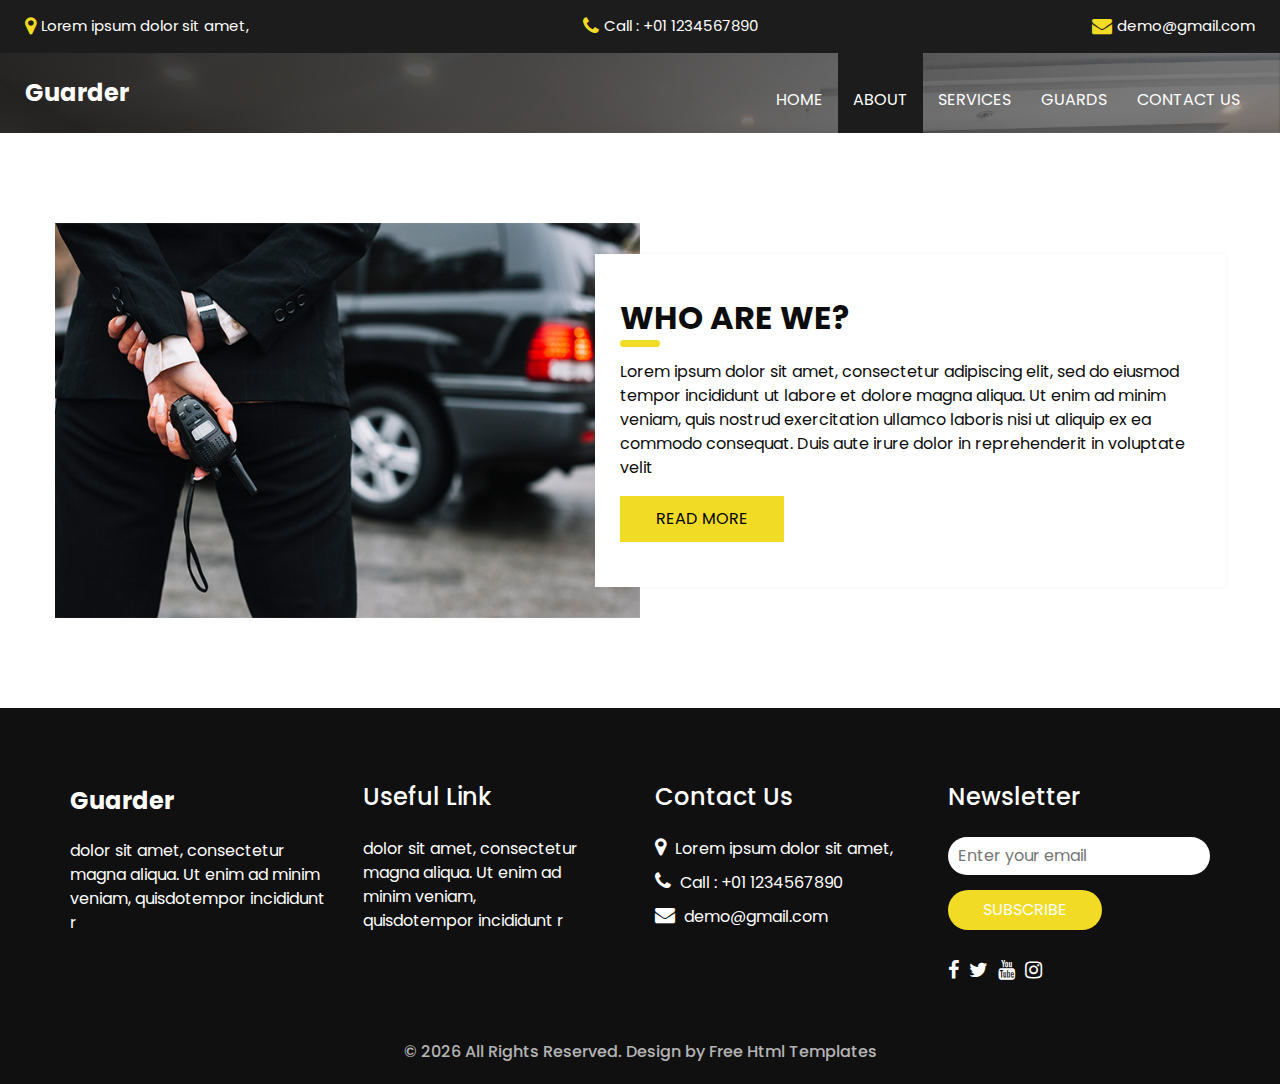
<file: about.html>
<!DOCTYPE html>
<html>

<head>
  <!-- Basic -->
  <meta charset="utf-8" />
  <meta http-equiv="X-UA-Compatible" content="IE=edge" />
  <!-- Mobile Metas -->
  <meta name="viewport" content="width=device-width, initial-scale=1, shrink-to-fit=no" />
  <!-- Site Metas -->
  <meta name="keywords" content="" />
  <meta name="description" content="" />
  <meta name="author" content="" />
  <link rel="shortcut icon" href="images/favicon.png" type="image/x-icon">

  <title>Guarder</title>

  <!-- bootstrap core css -->
  <link rel="stylesheet" type="text/css" href="css/bootstrap.css" />

  <!-- fonts style -->
  <link href="https://fonts.googleapis.com/css?family=Open+Sans:400,700|Poppins:400,600,700&display=swap" rel="stylesheet" />

  <!-- Custom styles for this template -->
  <link href="css/style.css" rel="stylesheet" />
  <!-- responsive style -->
  <link href="css/responsive.css" rel="stylesheet" />
</head>

<body class="sub_page">
  <div class="hero_area">
    <!-- header section strats -->
    <div class="hero_bg_box">
      <div class="img-box">
        <img src="images/hero-bg.jpg" alt="">
      </div>
    </div>

    <header class="header_section">
      <div class="header_top">
        <div class="container-fluid">
          <div class="contact_link-container">
            <a href="" class="contact_link1">
              <i class="fa fa-map-marker" aria-hidden="true"></i>
              <span>
                Lorem ipsum dolor sit amet,
              </span>
            </a>
            <a href="" class="contact_link2">
              <i class="fa fa-phone" aria-hidden="true"></i>
              <span>
                Call : +01 1234567890
              </span>
            </a>
            <a href="" class="contact_link3">
              <i class="fa fa-envelope" aria-hidden="true"></i>
              <span>
                demo@gmail.com
              </span>
            </a>
          </div>
        </div>
      </div>
      <div class="header_bottom">
        <div class="container-fluid">
          <nav class="navbar navbar-expand-lg custom_nav-container">
            <a class="navbar-brand" href="index.html">
              <span>
                Guarder
              </span>
            </a>
            <button class="navbar-toggler" type="button" data-toggle="collapse" data-target="#navbarSupportedContent" aria-controls="navbarSupportedContent" aria-expanded="false" aria-label="Toggle navigation">
              <span class=""></span>
            </button>

            <div class="collapse navbar-collapse ml-auto" id="navbarSupportedContent">
              <ul class="navbar-nav  ">
                <li class="nav-item ">
                  <a class="nav-link" href="index.html">Home <span class="sr-only">(current)</span></a>
                </li>
                <li class="nav-item active">
                  <a class="nav-link" href="about.html"> About</a>
                </li>
                <li class="nav-item">
                  <a class="nav-link" href="service.html"> Services </a>
                </li>
                <li class="nav-item">
                  <a class="nav-link" href="guard.html"> Guards </a>
                </li>
                <li class="nav-item">
                  <a class="nav-link" href="contact.html">Contact us</a>
                </li>
              </ul>
            </div>
          </nav>
        </div>
      </div>
    </header>
    <!-- end header section -->
  </div>

  <!-- about section -->

  <section class="about_section layout_padding">
    <div class="container">
      <div class="row">
        <div class="col-md-6 px-0">
          <div class="img_container">
            <div class="img-box">
              <img src="images/about-img.jpg" alt="" />
            </div>
          </div>
        </div>
        <div class="col-md-6 px-0">
          <div class="detail-box">
            <div class="heading_container ">
              <h2>
                Who Are We?
              </h2>
            </div>
            <p>
              Lorem ipsum dolor sit amet, consectetur adipiscing elit, sed do
              eiusmod tempor incididunt ut labore et dolore magna aliqua. Ut
              enim ad minim veniam, quis nostrud exercitation ullamco laboris
              nisi ut aliquip ex ea commodo consequat. Duis aute irure dolor
              in reprehenderit in voluptate velit
            </p>
            <div class="btn-box">
              <a href="">
                Read More
              </a>
            </div>
          </div>
        </div>
      </div>
    </div>
  </section>

  <!-- end about section -->

  <!-- info section -->
  <section class="info_section ">
    <div class="container">
      <div class="row">
        <div class="col-md-3">
          <div class="info_logo">
            <a class="navbar-brand" href="index.html">
              <span>
                Guarder
              </span>
            </a>
            <p>
              dolor sit amet, consectetur magna aliqua. Ut enim ad minim veniam, quisdotempor incididunt r
            </p>
          </div>
        </div>
        <div class="col-md-3">
          <div class="info_links">
            <h5>
              Useful Link
            </h5>
            <ul>
              <li>
                <a href="">
                  dolor sit amet, consectetur
                </a>
              </li>
              <li>
                <a href="">
                  magna aliqua. Ut enim ad
                </a>
              </li>
              <li>
                <a href="">
                  minim veniam,
                </a>
              </li>
              <li>
                <a href="">
                  quisdotempor incididunt r
                </a>
              </li>
            </ul>
          </div>
        </div>
        <div class="col-md-3">
          <div class="info_info">
            <h5>
              Contact Us
            </h5>
          </div>
          <div class="info_contact">
            <a href="" class="">
              <i class="fa fa-map-marker" aria-hidden="true"></i>
              <span>
                Lorem ipsum dolor sit amet,
              </span>
            </a>
            <a href="" class="">
              <i class="fa fa-phone" aria-hidden="true"></i>
              <span>
                Call : +01 1234567890
              </span>
            </a>
            <a href="" class="">
              <i class="fa fa-envelope" aria-hidden="true"></i>
              <span>
                demo@gmail.com
              </span>
            </a>
          </div>
        </div>
        <div class="col-md-3">
          <div class="info_form ">
            <h5>
              Newsletter
            </h5>
            <form action="#">
              <input type="email" placeholder="Enter your email">
              <button>
                Subscribe
              </button>
            </form>
            <div class="social_box">
              <a href="">
                <i class="fa fa-facebook" aria-hidden="true"></i>
              </a>
              <a href="">
                <i class="fa fa-twitter" aria-hidden="true"></i>
              </a>
              <a href="">
                <i class="fa fa-youtube" aria-hidden="true"></i>
              </a>
              <a href="">
                <i class="fa fa-instagram" aria-hidden="true"></i>
              </a>
            </div>
          </div>
        </div>
      </div>
    </div>
  </section>

  <!-- end info_section -->




  <!-- footer section -->
  <footer class="container-fluid footer_section">
    <p>
      &copy; <span id="currentYear"></span> All Rights Reserved. Design by
      <a href="https://html.design/">Free Html Templates</a>
    </p>
  </footer>
  <!-- footer section -->

  <script src="js/jquery-3.4.1.min.js"></script>
  <script src="js/bootstrap.js"></script>
  <script src="js/custom.js"></script>
</body>

</html>
</file>
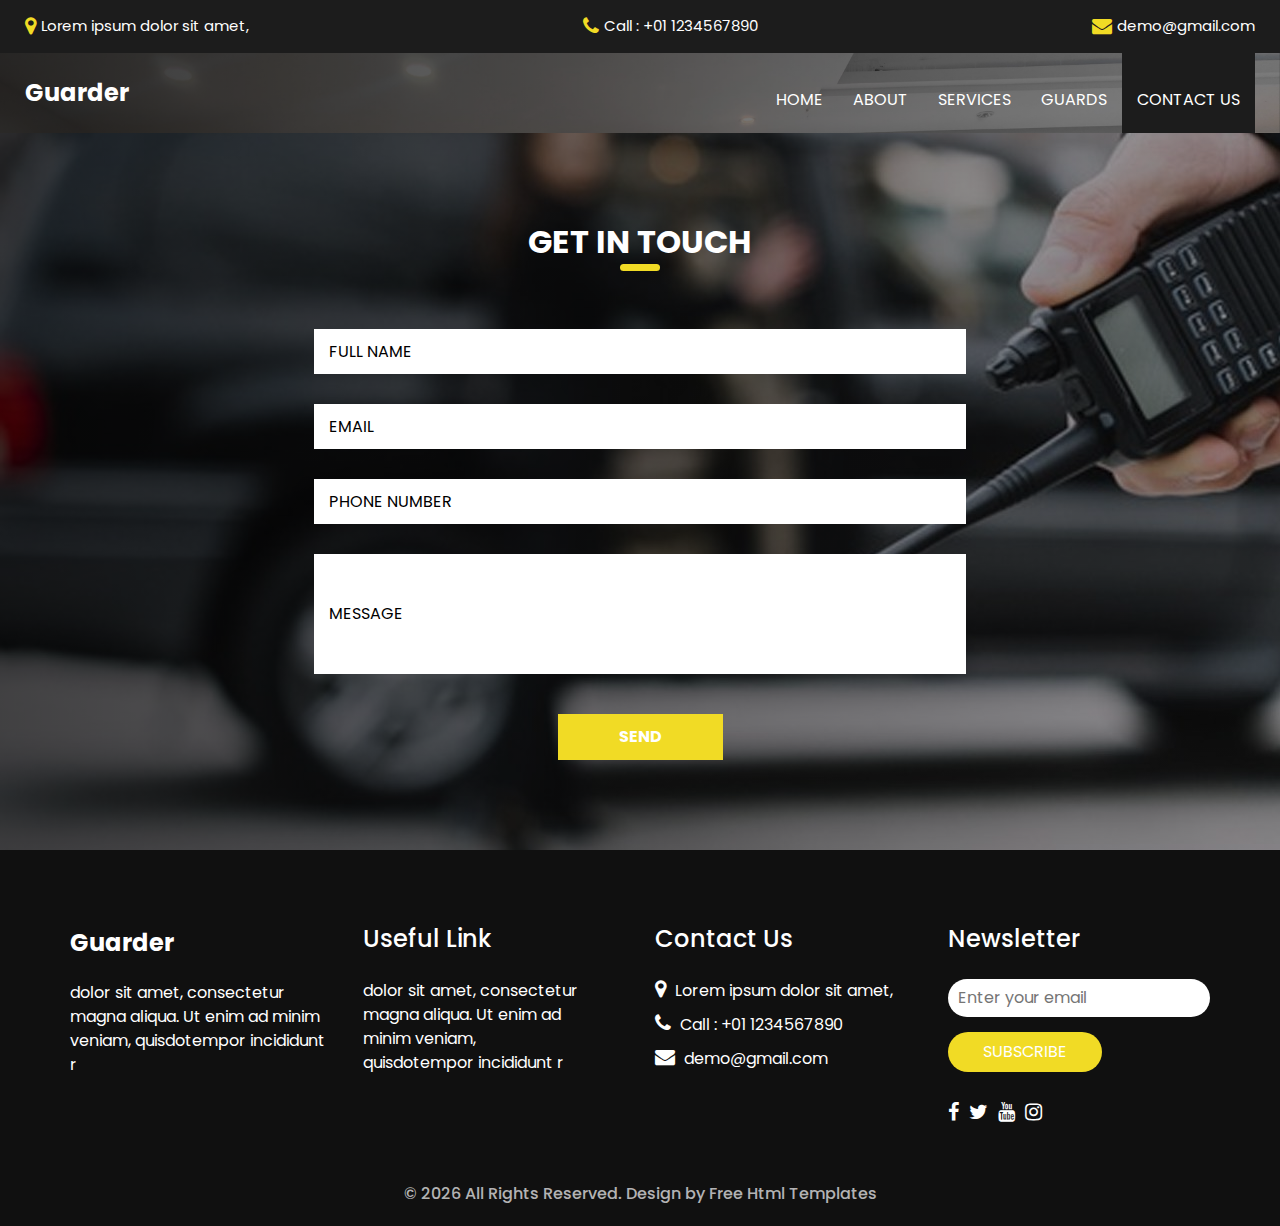
<file: contact.html>
<!DOCTYPE html>
<html>

<head>
  <!-- Basic -->
  <meta charset="utf-8" />
  <meta http-equiv="X-UA-Compatible" content="IE=edge" />
  <!-- Mobile Metas -->
  <meta name="viewport" content="width=device-width, initial-scale=1, shrink-to-fit=no" />
  <!-- Site Metas -->
  <meta name="keywords" content="" />
  <meta name="description" content="" />
  <meta name="author" content="" />
  <link rel="shortcut icon" href="images/favicon.png" type="image/x-icon">

  <title>Guarder</title>

  <!-- bootstrap core css -->
  <link rel="stylesheet" type="text/css" href="css/bootstrap.css" />

  <!-- fonts style -->
  <link href="https://fonts.googleapis.com/css?family=Open+Sans:400,700|Poppins:400,600,700&display=swap" rel="stylesheet" />

  <!-- Custom styles for this template -->
  <link href="css/style.css" rel="stylesheet" />
  <!-- responsive style -->
  <link href="css/responsive.css" rel="stylesheet" />
</head>

<body class="sub_page">
  <div class="hero_area">
    <!-- header section strats -->
    <div class="hero_bg_box">
      <div class="img-box">
        <img src="images/hero-bg.jpg" alt="">
      </div>
    </div>

    <header class="header_section">
      <div class="header_top">
        <div class="container-fluid">
          <div class="contact_link-container">
            <a href="" class="contact_link1">
              <i class="fa fa-map-marker" aria-hidden="true"></i>
              <span>
                Lorem ipsum dolor sit amet,
              </span>
            </a>
            <a href="" class="contact_link2">
              <i class="fa fa-phone" aria-hidden="true"></i>
              <span>
                Call : +01 1234567890
              </span>
            </a>
            <a href="" class="contact_link3">
              <i class="fa fa-envelope" aria-hidden="true"></i>
              <span>
                demo@gmail.com
              </span>
            </a>
          </div>
        </div>
      </div>
      <div class="header_bottom">
        <div class="container-fluid">
          <nav class="navbar navbar-expand-lg custom_nav-container">
            <a class="navbar-brand" href="index.html">
              <span>
                Guarder
              </span>
            </a>
            <button class="navbar-toggler" type="button" data-toggle="collapse" data-target="#navbarSupportedContent" aria-controls="navbarSupportedContent" aria-expanded="false" aria-label="Toggle navigation">
              <span class=""></span>
            </button>

            <div class="collapse navbar-collapse ml-auto" id="navbarSupportedContent">
              <ul class="navbar-nav  ">
                <li class="nav-item ">
                  <a class="nav-link" href="index.html">Home <span class="sr-only">(current)</span></a>
                </li>
                <li class="nav-item">
                  <a class="nav-link" href="about.html"> About</a>
                </li>
                <li class="nav-item">
                  <a class="nav-link" href="service.html"> Services </a>
                </li>
                <li class="nav-item">
                  <a class="nav-link" href="guard.html"> Guards </a>
                </li>
                <li class="nav-item active">
                  <a class="nav-link" href="contact.html">Contact us</a>
                </li>
              </ul>
            </div>
          </nav>
        </div>
      </div>
    </header>
    <!-- end header section -->
  </div>

  <!-- contact section -->

  <section class="contact_section layout_padding">
    <div class="contact_bg_box">
      <div class="img-box">
        <img src="images/contact-bg.jpg" alt="">
      </div>
    </div>
    <div class="container">
      <div class="heading_container heading_center">
        <h2>
          Get In touch
        </h2>
      </div>
      <div class="">
        <div class="row">
          <div class="col-md-7 mx-auto">
            <form action="#">
              <div class="contact_form-container">
                <div>
                  <div>
                    <input type="text" placeholder="Full Name" />
                  </div>
                  <div>
                    <input type="email" placeholder="Email " />
                  </div>
                  <div>
                    <input type="text" placeholder="Phone Number" />
                  </div>
                  <div class="">
                    <input type="text" placeholder="Message" class="message_input" />
                  </div>
                  <div class="btn-box ">
                    <button type="submit">
                      Send
                    </button>
                  </div>
                </div>
              </div>
            </form>
          </div>
        </div>
      </div>
    </div>
  </section>

  <!-- end contact section -->

  <!-- info section -->
  <section class="info_section ">
    <div class="container">
      <div class="row">
        <div class="col-md-3">
          <div class="info_logo">
            <a class="navbar-brand" href="index.html">
              <span>
                Guarder
              </span>
            </a>
            <p>
              dolor sit amet, consectetur magna aliqua. Ut enim ad minim veniam, quisdotempor incididunt r
            </p>
          </div>
        </div>
        <div class="col-md-3">
          <div class="info_links">
            <h5>
              Useful Link
            </h5>
            <ul>
              <li>
                <a href="">
                  dolor sit amet, consectetur
                </a>
              </li>
              <li>
                <a href="">
                  magna aliqua. Ut enim ad
                </a>
              </li>
              <li>
                <a href="">
                  minim veniam,
                </a>
              </li>
              <li>
                <a href="">
                  quisdotempor incididunt r
                </a>
              </li>
            </ul>
          </div>
        </div>
        <div class="col-md-3">
          <div class="info_info">
            <h5>
              Contact Us
            </h5>
          </div>
          <div class="info_contact">
            <a href="" class="">
              <i class="fa fa-map-marker" aria-hidden="true"></i>
              <span>
                Lorem ipsum dolor sit amet,
              </span>
            </a>
            <a href="" class="">
              <i class="fa fa-phone" aria-hidden="true"></i>
              <span>
                Call : +01 1234567890
              </span>
            </a>
            <a href="" class="">
              <i class="fa fa-envelope" aria-hidden="true"></i>
              <span>
                demo@gmail.com
              </span>
            </a>
          </div>
        </div>
        <div class="col-md-3">
          <div class="info_form ">
            <h5>
              Newsletter
            </h5>
            <form action="#">
              <input type="email" placeholder="Enter your email">
              <button>
                Subscribe
              </button>
            </form>
            <div class="social_box">
              <a href="">
                <i class="fa fa-facebook" aria-hidden="true"></i>
              </a>
              <a href="">
                <i class="fa fa-twitter" aria-hidden="true"></i>
              </a>
              <a href="">
                <i class="fa fa-youtube" aria-hidden="true"></i>
              </a>
              <a href="">
                <i class="fa fa-instagram" aria-hidden="true"></i>
              </a>
            </div>
          </div>
        </div>
      </div>
    </div>
  </section>

  <!-- end info_section -->




  <!-- footer section -->
  <footer class="container-fluid footer_section">
    <p>
      &copy; <span id="currentYear"></span> All Rights Reserved. Design by
      <a href="https://html.design/">Free Html Templates</a>
    </p>
  </footer>
  <!-- footer section -->

  <script src="js/jquery-3.4.1.min.js"></script>
  <script src="js/bootstrap.js"></script>
  <script src="js/custom.js"></script>
</body>

</html>
</file>
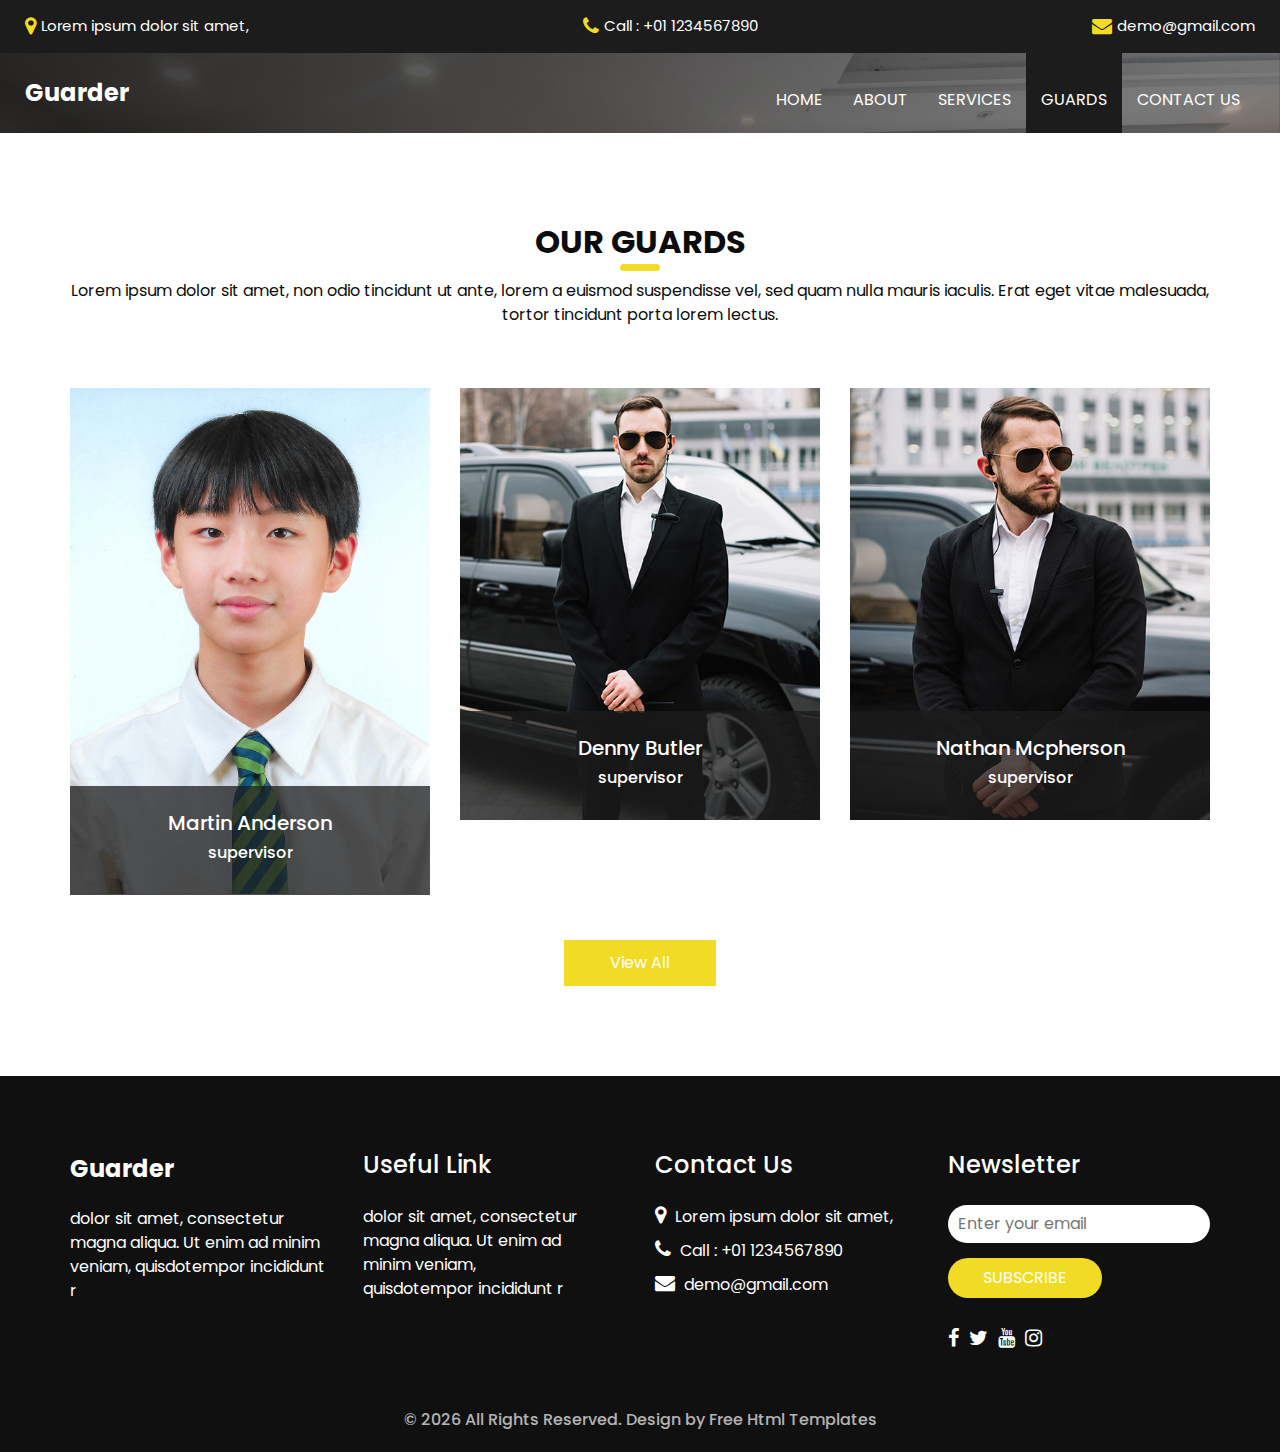
<file: guard.html>
<!DOCTYPE html>
<html>

<head>
  <!-- Basic -->
  <meta charset="utf-8" />
  <meta http-equiv="X-UA-Compatible" content="IE=edge" />
  <!-- Mobile Metas -->
  <meta name="viewport" content="width=device-width, initial-scale=1, shrink-to-fit=no" />
  <!-- Site Metas -->
  <meta name="keywords" content="" />
  <meta name="description" content="" />
  <meta name="author" content="" />
  <link rel="shortcut icon" href="images/favicon.png" type="image/x-icon">

  <title>Guarder</title>

  <!-- bootstrap core css -->
  <link rel="stylesheet" type="text/css" href="css/bootstrap.css" />

  <!-- fonts style -->
  <link href="https://fonts.googleapis.com/css?family=Open+Sans:400,700|Poppins:400,600,700&display=swap" rel="stylesheet" />

  <!-- Custom styles for this template -->
  <link href="css/style.css" rel="stylesheet" />
  <!-- responsive style -->
  <link href="css/responsive.css" rel="stylesheet" />
</head>

<body class="sub_page">
  <div class="hero_area">
    <!-- header section strats -->
    <div class="hero_bg_box">
      <div class="img-box">
        <img src="images/hero-bg.jpg" alt="">
      </div>
    </div>

    <header class="header_section">
      <div class="header_top">
        <div class="container-fluid">
          <div class="contact_link-container">
            <a href="" class="contact_link1">
              <i class="fa fa-map-marker" aria-hidden="true"></i>
              <span>
                Lorem ipsum dolor sit amet,
              </span>
            </a>
            <a href="" class="contact_link2">
              <i class="fa fa-phone" aria-hidden="true"></i>
              <span>
                Call : +01 1234567890
              </span>
            </a>
            <a href="" class="contact_link3">
              <i class="fa fa-envelope" aria-hidden="true"></i>
              <span>
                demo@gmail.com
              </span>
            </a>
          </div>
        </div>
      </div>
      <div class="header_bottom">
        <div class="container-fluid">
          <nav class="navbar navbar-expand-lg custom_nav-container">
            <a class="navbar-brand" href="index.html">
              <span>
                Guarder
              </span>
            </a>
            <button class="navbar-toggler" type="button" data-toggle="collapse" data-target="#navbarSupportedContent" aria-controls="navbarSupportedContent" aria-expanded="false" aria-label="Toggle navigation">
              <span class=""></span>
            </button>

            <div class="collapse navbar-collapse ml-auto" id="navbarSupportedContent">
              <ul class="navbar-nav  ">
                <li class="nav-item ">
                  <a class="nav-link" href="index.html">Home <span class="sr-only">(current)</span></a>
                </li>
                <li class="nav-item">
                  <a class="nav-link" href="about.html"> About</a>
                </li>
                <li class="nav-item">
                  <a class="nav-link" href="service.html"> Services </a>
                </li>
                <li class="nav-item active">
                  <a class="nav-link" href="guard.html"> Guards </a>
                </li>
                <li class="nav-item">
                  <a class="nav-link" href="contact.html">Contact us</a>
                </li>
              </ul>
            </div>
          </nav>
        </div>
      </div>
    </header>
    <!-- end header section -->
  </div>

  <!-- team section -->

  <section class="team_section layout_padding">
    <div class="container">
      <div class="heading_container heading_center">
        <h2>
          Our Guards
        </h2>
        <p>
          Lorem ipsum dolor sit amet, non odio tincidunt ut ante, lorem a euismod suspendisse vel, sed quam nulla mauris
          iaculis. Erat eget vitae malesuada, tortor tincidunt porta lorem lectus.
        </p>
      </div>
      <div class="row">
        <div class="col-md-4 col-sm-6 mx-auto ">
          <div class="box">
            <div class="img-box">
              <img src="images/t1.jpg" alt="">
            </div>
            <div class="detail-box">
              <h5>
                Martin Anderson
              </h5>
              <h6 class="">
                supervisor
              </h6>
            </div>
          </div>
        </div>
        <div class="col-md-4 col-sm-6 mx-auto ">
          <div class="box">
            <div class="img-box">
              <img src="images/t2.jpg" alt="">
            </div>
            <div class="detail-box">
              <h5>
                Denny Butler
              </h5>
              <h6 class="">
                supervisor
              </h6>
            </div>
          </div>
        </div>
        <div class="col-md-4 col-sm-6 mx-auto ">
          <div class="box">
            <div class="img-box">
              <img src="images/t3.jpg" alt="">
            </div>
            <div class="detail-box">
              <h5>
                Nathan Mcpherson
              </h5>
              <h6 class="">
                supervisor
              </h6>
            </div>
          </div>
        </div>
      </div>
      <div class="btn-box">
        <a href="">
          View All
        </a>
      </div>
    </div>
  </section>

  <!-- end team section -->

  <!-- info section -->
  <section class="info_section ">
    <div class="container">
      <div class="row">
        <div class="col-md-3">
          <div class="info_logo">
            <a class="navbar-brand" href="index.html">
              <span>
                Guarder
              </span>
            </a>
            <p>
              dolor sit amet, consectetur magna aliqua. Ut enim ad minim veniam, quisdotempor incididunt r
            </p>
          </div>
        </div>
        <div class="col-md-3">
          <div class="info_links">
            <h5>
              Useful Link
            </h5>
            <ul>
              <li>
                <a href="">
                  dolor sit amet, consectetur
                </a>
              </li>
              <li>
                <a href="">
                  magna aliqua. Ut enim ad
                </a>
              </li>
              <li>
                <a href="">
                  minim veniam,
                </a>
              </li>
              <li>
                <a href="">
                  quisdotempor incididunt r
                </a>
              </li>
            </ul>
          </div>
        </div>
        <div class="col-md-3">
          <div class="info_info">
            <h5>
              Contact Us
            </h5>
          </div>
          <div class="info_contact">
            <a href="" class="">
              <i class="fa fa-map-marker" aria-hidden="true"></i>
              <span>
                Lorem ipsum dolor sit amet,
              </span>
            </a>
            <a href="" class="">
              <i class="fa fa-phone" aria-hidden="true"></i>
              <span>
                Call : +01 1234567890
              </span>
            </a>
            <a href="" class="">
              <i class="fa fa-envelope" aria-hidden="true"></i>
              <span>
                demo@gmail.com
              </span>
            </a>
          </div>
        </div>
        <div class="col-md-3">
          <div class="info_form ">
            <h5>
              Newsletter
            </h5>
            <form action="#">
              <input type="email" placeholder="Enter your email">
              <button>
                Subscribe
              </button>
            </form>
            <div class="social_box">
              <a href="">
                <i class="fa fa-facebook" aria-hidden="true"></i>
              </a>
              <a href="">
                <i class="fa fa-twitter" aria-hidden="true"></i>
              </a>
              <a href="">
                <i class="fa fa-youtube" aria-hidden="true"></i>
              </a>
              <a href="">
                <i class="fa fa-instagram" aria-hidden="true"></i>
              </a>
            </div>
          </div>
        </div>
      </div>
    </div>
  </section>

  <!-- end info_section -->




  <!-- footer section -->
  <footer class="container-fluid footer_section">
    <p>
      &copy; <span id="currentYear"></span> All Rights Reserved. Design by
      <a href="https://html.design/">Free Html Templates</a>
    </p>
  </footer>
  <!-- footer section -->

  <script src="js/jquery-3.4.1.min.js"></script>
  <script src="js/bootstrap.js"></script>
  <script src="js/custom.js"></script>
</body>

</html>
</file>
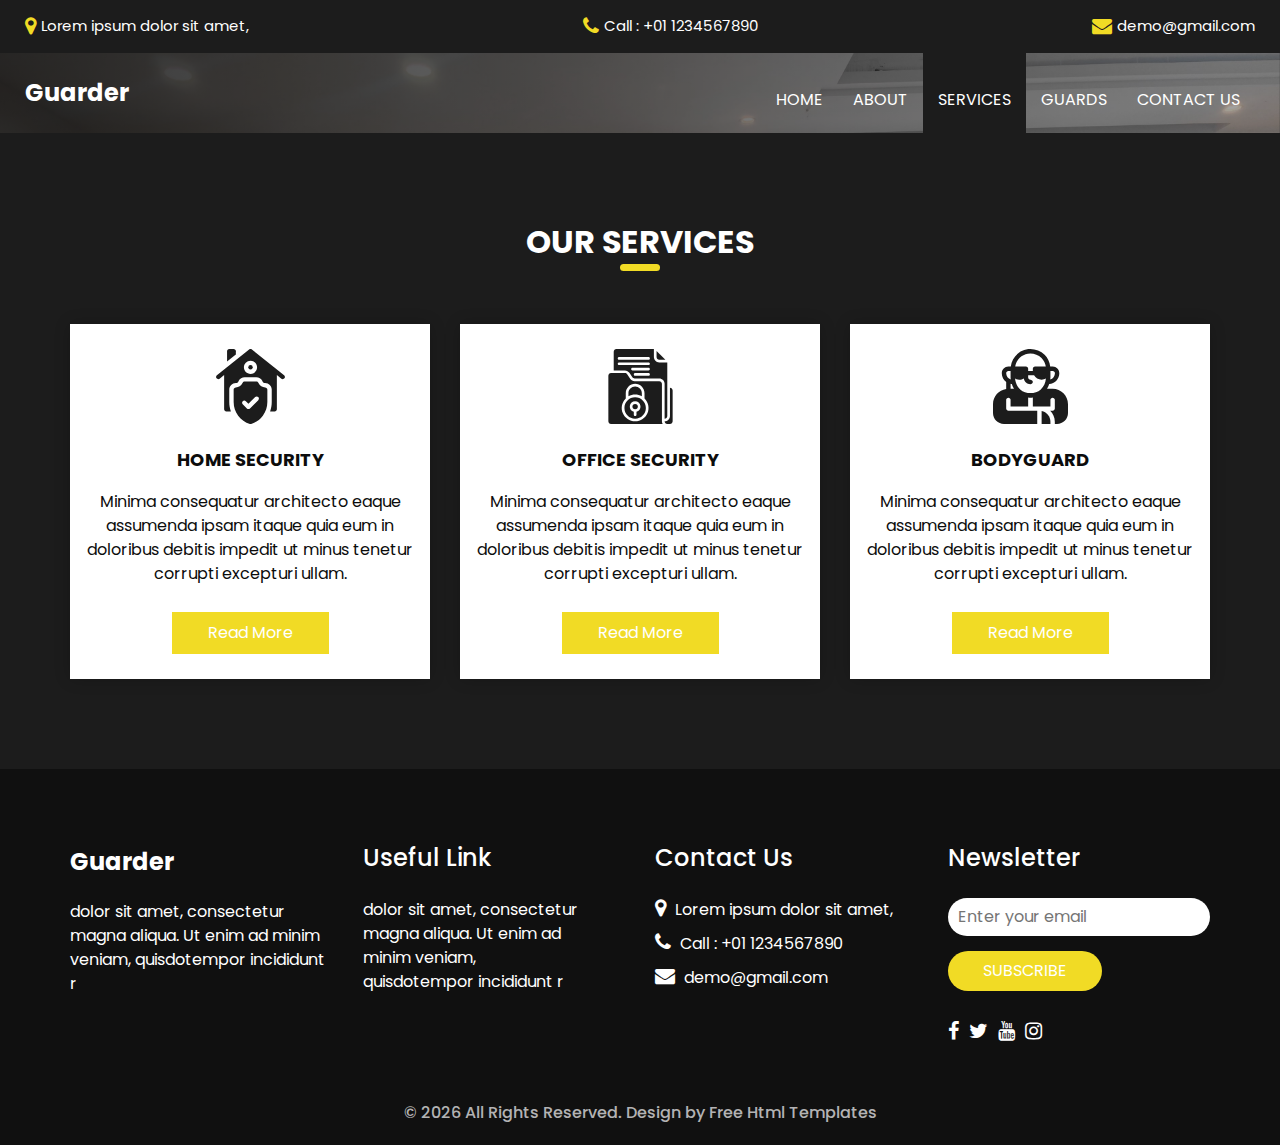
<file: service.html>
<!DOCTYPE html>
<html>

<head>
  <!-- Basic -->
  <meta charset="utf-8" />
  <meta http-equiv="X-UA-Compatible" content="IE=edge" />
  <!-- Mobile Metas -->
  <meta name="viewport" content="width=device-width, initial-scale=1, shrink-to-fit=no" />
  <!-- Site Metas -->
  <meta name="keywords" content="" />
  <meta name="description" content="" />
  <meta name="author" content="" />
  <link rel="shortcut icon" href="images/favicon.png" type="image/x-icon">

  <title>Guarder</title>

  <!-- bootstrap core css -->
  <link rel="stylesheet" type="text/css" href="css/bootstrap.css" />

  <!-- fonts style -->
  <link href="https://fonts.googleapis.com/css?family=Open+Sans:400,700|Poppins:400,600,700&display=swap" rel="stylesheet" />

  <!-- Custom styles for this template -->
  <link href="css/style.css" rel="stylesheet" />
  <!-- responsive style -->
  <link href="css/responsive.css" rel="stylesheet" />
</head>

<body class="sub_page">
  <div class="hero_area">
    <!-- header section strats -->
    <div class="hero_bg_box">
      <div class="img-box">
        <img src="images/hero-bg.jpg" alt="">
      </div>
    </div>

    <header class="header_section">
      <div class="header_top">
        <div class="container-fluid">
          <div class="contact_link-container">
            <a href="" class="contact_link1">
              <i class="fa fa-map-marker" aria-hidden="true"></i>
              <span>
                Lorem ipsum dolor sit amet,
              </span>
            </a>
            <a href="" class="contact_link2">
              <i class="fa fa-phone" aria-hidden="true"></i>
              <span>
                Call : +01 1234567890
              </span>
            </a>
            <a href="" class="contact_link3">
              <i class="fa fa-envelope" aria-hidden="true"></i>
              <span>
                demo@gmail.com
              </span>
            </a>
          </div>
        </div>
      </div>
      <div class="header_bottom">
        <div class="container-fluid">
          <nav class="navbar navbar-expand-lg custom_nav-container">
            <a class="navbar-brand" href="index.html">
              <span>
                Guarder
              </span>
            </a>
            <button class="navbar-toggler" type="button" data-toggle="collapse" data-target="#navbarSupportedContent" aria-controls="navbarSupportedContent" aria-expanded="false" aria-label="Toggle navigation">
              <span class=""></span>
            </button>

            <div class="collapse navbar-collapse ml-auto" id="navbarSupportedContent">
              <ul class="navbar-nav  ">
                <li class="nav-item ">
                  <a class="nav-link" href="index.html">Home <span class="sr-only">(current)</span></a>
                </li>
                <li class="nav-item">
                  <a class="nav-link" href="about.html"> About</a>
                </li>
                <li class="nav-item active">
                  <a class="nav-link" href="service.html"> Services </a>
                </li>
                <li class="nav-item">
                  <a class="nav-link" href="guard.html"> Guards </a>
                </li>
                <li class="nav-item">
                  <a class="nav-link" href="contact.html">Contact us</a>
                </li>
              </ul>
            </div>
          </nav>
        </div>
      </div>
    </header>
    <!-- end header section -->
  </div>

  <!-- service section -->

  <section class="service_section layout_padding ">
    <div class="container">
      <div class="heading_container heading_center">
        <h2>
          Our services
        </h2>
      </div>
      <div class="row">
        <div class="col-md-4">
          <div class="box ">
            <div class="img-box">
              <svg enable-background="new 0 0 512 512" height="512" viewBox="0 0 512 512" width="512" xmlns="http://www.w3.org/2000/svg">
                <g>
                  <g>
                    <circle cx="256" cy="125" r="15" />
                    <path d="m356 262c-18.955 0-35.996-10.532-44.472-27.484l-2.111-4.223c-2.541-5.083-7.735-8.293-13.417-8.293h-80c-5.682 0-10.876 3.21-13.417 8.292l-2.111 4.222c-8.476 16.954-25.517 27.486-44.472 27.486-8.284 0-15 6.716-15 15v85.597c0 33.654 10.619 65.715 30.708 92.716 20.089 27 47.747 46.384 79.982 56.054 1.406.422 2.858.633 4.31.633s2.904-.211 4.31-.633c32.235-9.67 59.893-29.054 79.982-56.054 20.089-27.001 30.708-59.062 30.708-92.716v-85.597c0-8.284-6.716-15-15-15zm-46.967 87.322-56.568 56.568c-2.929 2.929-6.768 4.394-10.606 4.394s-7.678-1.464-10.606-4.394l-28.284-28.284c-5.858-5.858-5.858-15.355 0-21.213 5.857-5.858 15.355-5.858 21.213 0l17.678 17.677 45.962-45.961c5.857-5.858 15.355-5.858 21.213 0 5.856 5.858 5.856 15.355-.002 21.213z" />
                    <g>
                      <path d="m485.371 179.287-220-176c-5.479-4.383-13.263-4.383-18.741 0l-220 176c-6.469 5.175-7.518 14.614-2.342 21.083 5.175 6.468 14.614 7.517 21.083 2.342l30.629-24.503v232.791c0 8.284 6.716 15 15 15h31.119c-7.333-20.12-11.119-41.476-11.119-63.403v-85.597c0-24.813 20.187-45 45-45 7.632 0 14.226-4.075 17.639-10.901l2.112-4.224c7.67-15.342 23.093-24.875 40.249-24.875h80c17.156 0 32.579 9.533 40.25 24.878l2.111 4.223c3.412 6.824 10.007 10.899 17.639 10.899 24.813 0 45 20.187 45 45v85.597c0 21.927-3.786 43.283-11.119 63.403h31.119c8.284 0 15-6.716 15-15v-232.791l30.629 24.503c2.766 2.213 6.075 3.288 9.361 3.288 4.4 0 8.76-1.927 11.722-5.63 5.176-6.469 4.127-15.908-2.341-21.083zm-229.371-9.287c-24.813 0-45-20.187-45-45s20.187-45 45-45 45 20.187 45 45-20.187 45-45 45z" />
                    </g>
                  </g>
                  <g>
                    <path d="m156 15c0-8.284-6.716-15-15-15h-30c-8.284 0-15 6.716-15 15v70.372l60-48z" />
                  </g>
                </g>
              </svg>
            </div>
            <div class="detail-box">
              <h6>
                Home Security
              </h6>
              <p>
                Minima consequatur architecto eaque assumenda ipsam itaque quia eum in doloribus debitis impedit ut minus tenetur corrupti excepturi ullam.
              </p>
              <a href="">
                Read More
              </a>
            </div>
          </div>
        </div>
        <div class="col-md-4">
          <div class="box ">
            <div class="img-box">
              <svg version="1.1" xmlns="http://www.w3.org/2000/svg" xmlns:xlink="http://www.w3.org/1999/xlink" x="0px" y="0px" viewBox="0 0 512 512" style="enable-background:new 0 0 512 512;" xml:space="preserve">
                <g>
                  <g>
                    <g>
                      <circle cx="219.429" cy="393.143" r="18.286" />
                      <path d="M219.429,329.143c-40.396,0-73.143,32.747-73.143,73.143c0,40.396,32.747,73.143,73.143,73.143
          c40.396,0,73.143-32.747,73.143-73.143C292.525,361.909,259.805,329.189,219.429,329.143z M228.571,428.416V448
          c0,5.049-4.093,9.143-9.143,9.143c-5.049,0-9.143-4.093-9.143-9.143v-19.584c-17.831-4.604-29.458-21.749-27.137-40.018
          c2.32-18.269,17.864-31.963,36.28-31.963c18.416,0,33.959,13.694,36.28,31.963C258.029,406.667,246.403,423.812,228.571,428.416z
          " />
                      <path d="M402.286,274.286v-36.571c-0.01-10.095-8.191-18.276-18.286-18.286H215.772c-12.18-0.01-23.558-6.08-30.348-16.192
          l-20.321-30.487c-3.392-5.109-9.117-8.179-15.25-8.179H54.857c-10.095,0.01-18.276,8.191-18.286,18.286v310.857
          c0.01,10.095,8.191,18.276,18.286,18.286h352.516c-3.294-5.533-5.051-11.846-5.088-18.286V274.286z M304.069,436.92
          c-14.047,34.375-47.506,56.826-84.64,56.795c-37.135,0.031-70.593-22.419-84.64-56.795c-14.047-34.375-5.888-73.833,20.64-99.818
          v-35.388c0.04-35.33,28.67-63.96,64-64c35.33,0.039,63.961,28.67,64,64v35.388C309.957,363.087,318.116,402.545,304.069,436.92z" />
                      <path d="M384,73.143h41.929l-60.214-60.214v41.929C365.724,64.952,373.905,73.133,384,73.143z" />
                      <path d="M265.143,323.227v-21.513c-0.044-25.229-20.485-45.67-45.714-45.714c-25.235,0.03-45.685,20.479-45.714,45.714v21.513
          C201.959,306.734,236.898,306.734,265.143,323.227z" />
                      <path d="M420.571,256v219.429c10.095-0.01,18.276-8.191,18.286-18.286V91.429H384c-20.188-0.023-36.548-16.383-36.571-36.571V0
          h-256C81.334,0.01,73.153,8.191,73.143,18.286v128h76.71c12.247-0.005,23.684,6.122,30.464,16.321l20.295,30.446
          c3.395,5.048,9.077,8.08,15.161,8.089H384c20.188,0.023,36.548,16.383,36.571,36.571V256z M310.857,182.857h-91.429
          c-5.049,0-9.143-4.093-9.143-9.143s4.093-9.143,9.143-9.143h91.429c5.049,0,9.143,4.093,9.143,9.143
          S315.907,182.857,310.857,182.857z M310.857,146.286H201.143c-5.049,0-9.143-4.093-9.143-9.143c0-5.049,4.093-9.143,9.143-9.143
          h109.714c5.049,0,9.143,4.093,9.143,9.143C320,142.192,315.907,146.286,310.857,146.286z M310.857,109.714H109.714
          c-5.049,0-9.143-4.093-9.143-9.143c0-5.049,4.093-9.143,9.143-9.143h201.143c5.049,0,9.143,4.093,9.143,9.143
          C320,105.621,315.907,109.714,310.857,109.714z M310.857,73.143H109.714c-5.049,0-9.143-4.093-9.143-9.143
          s4.093-9.143,9.143-9.143h201.143c5.049,0,9.143,4.093,9.143,9.143S315.907,73.143,310.857,73.143z" />
                      <path d="M457.143,265.143v192c-0.023,20.188-16.383,36.548-36.571,36.571c0.01,10.095,8.191,18.276,18.286,18.286h18.286
          c10.095-0.01,18.276-8.191,18.286-18.286V283.429C475.419,273.334,467.238,265.153,457.143,265.143z" />
                    </g>
                  </g>
                </g>
                <g>
                </g>
                <g>
                </g>
                <g>
                </g>
                <g>
                </g>
                <g>
                </g>
                <g>
                </g>
                <g>
                </g>
                <g>
                </g>
                <g>
                </g>
                <g>
                </g>
                <g>
                </g>
                <g>
                </g>
                <g>
                </g>
                <g>
                </g>
                <g>
                </g>
              </svg>
            </div>
            <div class="detail-box">
              <h6>
                Office Security
              </h6>
              <p>
                Minima consequatur architecto eaque assumenda ipsam itaque quia eum in doloribus debitis impedit ut minus tenetur corrupti excepturi ullam.
              </p>
              <a href="">
                Read More
              </a>
            </div>
          </div>
        </div>
        <div class="col-md-4">
          <div class="box ">
            <div class="img-box">
              <svg version="1.1" xmlns="http://www.w3.org/2000/svg" xmlns:xlink="http://www.w3.org/1999/xlink" x="0px" y="0px" viewBox="0 0 512 512" style="enable-background:new 0 0 512 512;" xml:space="preserve">
                <g>
                  <g>
                    <path d="M332,423.518V512h60v-15C392,460.784,366.197,430.487,332,423.518z" />
                  </g>
                </g>
                <g>
                  <g>
                    <path d="M407,272h-38.298c6.211-9.549,11.184-21.85,14.971-32.595c38.58-3.058,69.119-35.067,69.119-74.405
                 c0-24.814-20.186-45-45-45h-17.263c-3.373-30.112-16.168-58.339-38.108-80.581C326.639,14.004,290.742,0,255,0
                 c-69.309,0-125.911,52.685-133.484,120H105c-24.814,0-45,20.186-45,45c0,24.476,11.836,46.095,30.066,59.685
                 C90.062,224.797,90,224.888,90,225v48.516C39.25,280.873,0,324.245,0,377v60c0,41.353,33.633,75,75,75h227v-90h-15H105
                 c-8.291,0-15-6.709-15-15v-60c0-8.291,6.709-15,15-15s15,6.709,15,15v45h120v-61.373c4.988,0.569,9.946,1.373,15,1.373
                 s12.012-0.804,17-1.373V392h15h30h75v-45c0-8.291,6.709-15,15-15c8.291,0,15,6.709,15,15v60c0,8.291-6.709,15-15,15h-16.75
                 c19.534,19.08,31.75,45.608,31.75,75v15h15c41.367,0,75-33.647,75-75v-60C512,319.109,464.891,272,407,272z M392,195v-45h15.791
                 c8.262,0,15,6.724,15,15c0,20.33-13.638,37.354-32.179,42.914C391.033,203.597,392,199.378,392,195z M255,30
                 c27.803,0,56.229,10.928,76.209,30.63c16.238,16.45,26.111,37.178,29.319,59.37H287c-8.291,0-15,6.709-15,15v15h-32v-15
                 c0-8.291-6.709-15-15-15h-73.484C158.873,69.25,202.244,30,255,30z M90,165c0-8.276,6.738-15,15-15h15v45
                 c0,4.292,0.956,8.425,1.362,12.66C103.239,201.843,90,185.03,90,165z M120,272v-34.219c2.75,0.564,5.449,1.283,8.298,1.542
                 c3.787,10.774,8.774,23.103,15,32.677H120z M326.316,275.706c-29.136,25.422-72.715,31.761-108.047,19.067
                 c-11.777-4.237-22.866-10.593-32.578-19.063c-20.881-18.376-33.043-46.22-34.929-73.644C159.448,206.968,169.332,210,180,210
                 c11.235,0,21.636-3.298,30.637-8.694C213.739,223.118,232.346,240,255,240c8.291,0,17-6.709,17-15s-8.709-15-17-15
                 c-8.262,0-15-6.724-15-15v-15h40.346c10.411,17.847,29.55,30,51.654,30c10.668,0,20.552-3.032,29.238-7.934
                 C359.352,229.501,347.186,257.357,326.316,275.706z" />
                  </g>
                </g>
                <g>
                </g>
                <g>
                </g>
                <g>
                </g>
                <g>
                </g>
                <g>
                </g>
                <g>
                </g>
                <g>
                </g>
                <g>
                </g>
                <g>
                </g>
                <g>
                </g>
                <g>
                </g>
                <g>
                </g>
                <g>
                </g>
                <g>
                </g>
                <g>
                </g>
              </svg>
            </div>
            <div class="detail-box">
              <h6>
                Bodyguard
              </h6>
              <p>
                Minima consequatur architecto eaque assumenda ipsam itaque quia eum in doloribus debitis impedit ut minus tenetur corrupti excepturi ullam.
              </p>
              <a href="">
                Read More
              </a>
            </div>
          </div>
        </div>
      </div>
    </div>
  </section>

  <!-- end service section -->

  <!-- info section -->
  <section class="info_section ">
    <div class="container">
      <div class="row">
        <div class="col-md-3">
          <div class="info_logo">
            <a class="navbar-brand" href="index.html">
              <span>
                Guarder
              </span>
            </a>
            <p>
              dolor sit amet, consectetur magna aliqua. Ut enim ad minim veniam, quisdotempor incididunt r
            </p>
          </div>
        </div>
        <div class="col-md-3">
          <div class="info_links">
            <h5>
              Useful Link
            </h5>
            <ul>
              <li>
                <a href="">
                  dolor sit amet, consectetur
                </a>
              </li>
              <li>
                <a href="">
                  magna aliqua. Ut enim ad
                </a>
              </li>
              <li>
                <a href="">
                  minim veniam,
                </a>
              </li>
              <li>
                <a href="">
                  quisdotempor incididunt r
                </a>
              </li>
            </ul>
          </div>
        </div>
        <div class="col-md-3">
          <div class="info_info">
            <h5>
              Contact Us
            </h5>
          </div>
          <div class="info_contact">
            <a href="" class="">
              <i class="fa fa-map-marker" aria-hidden="true"></i>
              <span>
                Lorem ipsum dolor sit amet,
              </span>
            </a>
            <a href="" class="">
              <i class="fa fa-phone" aria-hidden="true"></i>
              <span>
                Call : +01 1234567890
              </span>
            </a>
            <a href="" class="">
              <i class="fa fa-envelope" aria-hidden="true"></i>
              <span>
                demo@gmail.com
              </span>
            </a>
          </div>
        </div>
        <div class="col-md-3">
          <div class="info_form ">
            <h5>
              Newsletter
            </h5>
            <form action="#">
              <input type="email" placeholder="Enter your email">
              <button>
                Subscribe
              </button>
            </form>
            <div class="social_box">
              <a href="">
                <i class="fa fa-facebook" aria-hidden="true"></i>
              </a>
              <a href="">
                <i class="fa fa-twitter" aria-hidden="true"></i>
              </a>
              <a href="">
                <i class="fa fa-youtube" aria-hidden="true"></i>
              </a>
              <a href="">
                <i class="fa fa-instagram" aria-hidden="true"></i>
              </a>
            </div>
          </div>
        </div>
      </div>
    </div>
  </section>

  <!-- end info_section -->




  <!-- footer section -->
  <footer class="container-fluid footer_section">
    <p>
      &copy; <span id="currentYear"></span> All Rights Reserved. Design by
      <a href="https://html.design/">Free Html Templates</a>
    </p>
  </footer>
  <!-- footer section -->

  <script src="js/jquery-3.4.1.min.js"></script>
  <script src="js/bootstrap.js"></script>
  <script src="js/custom.js"></script>
</body>

</html>
</file>
<file: css/responsive.css>
@media (max-width: 1120px) {}

@media (max-width: 992px) {
  .hero_area {
    min-height: auto;
  }

  .navbar-nav {
    align-items: center;
  }

  .custom_nav-container .navbar-toggler {
    margin-bottom: 15px;
  }

  .custom_nav-container.navbar-expand-lg .navbar-nav .nav-item .nav-link {
    padding: 10px 25px;
    margin: 5px 0;
  }

  .custom_nav-container.navbar-expand-lg .form-inline {
    justify-content: center;
  }

  .custom_nav-container.navbar-expand-lg {
    padding-top: 10px;
    align-items: center;
  }

  .slider_section {
    padding: 45px 0 150px 0;
  }

  .sub_page .custom_nav-container.navbar-expand-lg .navbar-nav .nav-item .nav-link {
    padding-bottom: 15px;
  }
}

@media (max-width: 768px) {
  .slider_section ol.carousel-indicators {
    justify-content: center;
  }

  .slider_section {
    text-align: center;
  }

  .slider_section .img-box {
    margin-top: 35px;
  }

  .slider_section .detail-box .btn-box {
    justify-content: center;
    flex-wrap: wrap;
  }

  .about_section .heading_container {
    margin-bottom: 0;
  }

  .about_section .row {
    flex-direction: column-reverse;
  }

  .about_section .detail-box {
    margin-left: 0;
    width: 100%;
    box-shadow: 0 0 5px 0 rgba(0, 0, 0, 0.15);
  }

  .service_section .service_container {
    flex-wrap: wrap;
  }

  .client_section .carousel_btn-box {
    margin-top: 25px;
  }

  .client_section .carousel-control-prev,
  .client_section .carousel-control-next {
    position: unset;
    transform: none;
    margin: 0 2.5px;
  }

  .info_section .row .col-md-3 {

    display: flex;
    flex-direction: column;
    align-items: center;
    text-align: center;

  }

  .info_section .info_logo {
    align-items: center;
  }

  .info_section .info_form .social_box {
    justify-content: center;
  }

  .info_section .info_form .social_box a {
    margin: 0 5px;
  }
}

@media (max-width: 576px) {
  .header_top a span {
    display: none;
  }

  .slider_section .detail-box h1 {
    font-size: 2.5rem;
    line-height: 55px;
  }
}

@media (max-width: 480px) {}

@media (max-width: 420px) {}

@media (max-width: 376px) {}

@media (min-width: 1200px) {
  .container {
    max-width: 1170px;
  }
}
</file>
<file: css/style.css>
@import url("font-awesome.min.css");
body {
  font-family: "Poppins", sans-serif;
  color: #0c0c0c;
  background-color: #ffffff;
}

.layout_padding {
  padding-top: 90px;
  padding-bottom: 90px;
}

.layout_padding2 {
  padding-top: 45px;
  padding-bottom: 45px;
}

.layout_padding2-top {
  padding-top: 45px;
}

.layout_padding2-bottom {
  padding-bottom: 45px;
}

.layout_padding-top {
  padding-top: 90px;
}

.layout_padding-bottom {
  padding-bottom: 90px;
}

@media (max-width: 600px) {
  .header_top {
    display: none;
  }
  .logo-img {
    display: none;
  }
}

.heading_container {
  display: -webkit-box;
  display: -ms-flexbox;
  display: flex;
  -webkit-box-orient: vertical;
  -webkit-box-direction: normal;
      -ms-flex-direction: column;
          flex-direction: column;
}

.heading_container h2 {
  position: relative;
  font-weight: bold;
  text-transform: uppercase;
  padding-bottom: 10px;
}

.heading_container h2::before {
  content: "";
  width: 40px;
  height: 7px;
  background-color: #f1db25;
  border-radius: 10px;
  position: absolute;
  bottom: 0;
  left: 0;
}

.heading_container.heading_center {
  -webkit-box-align: center;
      -ms-flex-align: center;
          align-items: center;
  text-align: center;
}

.heading_container.heading_center h2::before {
  left: 50%;
  -webkit-transform: translateX(-50%);
          transform: translateX(-50%);
}

/*header section*/
.hero_area {
  min-height: 100vh;
  display: -webkit-box;
  display: -ms-flexbox;
  display: flex;
  -webkit-box-orient: vertical;
  -webkit-box-direction: normal;
      -ms-flex-direction: column;
          flex-direction: column;
  position: relative;
}

.hero_bg_box {
  position: absolute;
  top: 0;
  left: 0;
  width: 100%;
  height: 100%;
  overflow: hidden;
  z-index: -1;
  display: -webkit-box;
  display: -ms-flexbox;
  display: flex;
  -webkit-box-pack: center;
      -ms-flex-pack: center;
          justify-content: center;
}

.hero_bg_box .img-box {
  width: 100%;
}

.hero_bg_box .img-box img {
  object-fit: cover;
  height: 100vh;
  width: 100vw;
}

.hero_bg_box::before {
  content: "";
  position: absolute;
  top: 0;
  left: 0;
  width: 100%;
  height: 100%;
  background: -webkit-gradient(linear, left top, right top, from(rgba(0, 0, 0, 0.8)), to(rgba(0, 0, 0, 0.35)));
  background: linear-gradient(to right, rgba(0, 0, 0, 0.8), rgba(0, 0, 0, 0.35));
}

.sub_page .hero_area {
  min-height: auto;
}

.sub_page .custom_nav-container.navbar-expand-lg .navbar-nav .nav-item .nav-link {
  padding-bottom: 21px;
}

.hero_area.sub_pages {
  height: auto;
}

.header_section {
  padding: 0;
}

.header_section .container-fluid {
  padding-right: 25px;
  padding-left: 25px;
}

.header_section .nav_container {
  margin: 0 auto;
}

.header_top {
  background-color: #1c1c1c;
  padding: 15px 0;
}

.header_top .contact_link-container {
  display: -webkit-box;
  display: -ms-flexbox;
  display: flex;
  -webkit-box-pack: justify;
      -ms-flex-pack: justify;
          justify-content: space-between;
}

.header_top .contact_link-container a {
  display: -webkit-box;
  display: -ms-flexbox;
  display: flex;
  -webkit-box-align: center;
      -ms-flex-align: center;
          align-items: center;
  color: #ffffff;
  font-size: 15px;
}

.header_top .contact_link-container a i {
  font-size: 20px;
  color: #f1db25;
  margin-right: 5px;
}

#navbarSupportedContent {
  -webkit-box-pack: justify;
      -ms-flex-pack: justify;
          justify-content: space-between;
}

.custom_nav-container {
  z-index: 99999;
  padding: 0;
}

.custom_nav-container .navbar-nav {
  margin-left: auto;
}

.custom_nav-container .navbar-nav .nav-item .nav-link {
  padding: 0;
  padding: 35px 15px 10px 15px;
  color: #ffffff;
  text-align: center;
  text-transform: uppercase;
  -webkit-transition: all .2s;
  transition: all .2s;
}

.custom_nav-container .navbar-nav .nav-item:hover .nav-link, .custom_nav-container .navbar-nav .nav-item.active .nav-link {
  background-color: #1c1c1c;
}

a,
a:hover,
a:focus {
  text-decoration: none;
}

a:hover,
a:focus {
  color: initial;
}

.btn,
.btn:focus {
  outline: none !important;
  -webkit-box-shadow: none;
          box-shadow: none;
}

.navbar-brand {
  display: -webkit-box;
  display: -ms-flexbox;
  display: flex;
  -webkit-box-orient: vertical;
  -webkit-box-direction: normal;
      -ms-flex-direction: column;
          flex-direction: column;
  -webkit-box-align: center;
      -ms-flex-align: center;
          align-items: center;
}

.navbar-brand span {
  font-weight: bold;
  color: #ffffff;
  font-size: 24px;
}

.custom_nav-container .navbar-toggler {
  outline: none;
}

.custom_nav-container .navbar-toggler {
  padding: 0;
  width: 37px;
  height: 42px;
  -webkit-transition: all 0.3s;
  transition: all 0.3s;
}

.custom_nav-container .navbar-toggler span {
  display: block;
  width: 32px;
  height: 4px;
  background-color: #ffffff;
  border-radius: 15px;
  margin: 7px 0;
  -webkit-transition: all 0.3s;
  transition: all 0.3s;
  position: relative;
  transition: all 0.3s;
}

.custom_nav-container .navbar-toggler span::before, .custom_nav-container .navbar-toggler span::after {
  content: "";
  position: absolute;
  left: 0;
  height: 100%;
  width: 100%;
  background-color: #ffffff;
  border-radius: 15px;
  top: -10px;
  -webkit-transition: all 0.3s;
  transition: all 0.3s;
}

.custom_nav-container .navbar-toggler span::after {
  top: 10px;
}

.custom_nav-container .navbar-toggler[aria-expanded="true"] {
  -webkit-transform: rotate(360deg);
          transform: rotate(360deg);
}

.custom_nav-container .navbar-toggler[aria-expanded="true"] span {
  -webkit-transform: rotate(45deg);
          transform: rotate(45deg);
}

.custom_nav-container .navbar-toggler[aria-expanded="true"] span::before, .custom_nav-container .navbar-toggler[aria-expanded="true"] span::after {
  -webkit-transform: rotate(90deg);
          transform: rotate(90deg);
  top: 0;
}

/*end header section*/
/* slider section */
.slider_section {
  -webkit-box-flex: 1;
      -ms-flex: 1;
          flex: 1;
  display: -webkit-box;
  display: -ms-flexbox;
  display: flex;
  -webkit-box-orient: vertical;
  -webkit-box-direction: normal;
      -ms-flex-direction: column;
          flex-direction: column;
  -webkit-box-pack: center;
      -ms-flex-pack: center;
          justify-content: center;
  color: #ffffff;
}

.slider_section .row {
  -webkit-box-align: center;
      -ms-flex-align: center;
          align-items: center;
}

.slider_section .detail-box {
  width: 100%;
  margin: 0 auto;
}

.slider_section .detail-box h1 {
  text-transform: uppercase;
  font-size: 3rem;
  color: #ffffff;
  font-weight: 600;
}

.slider_section .detail-box h1 span {
  background: linear-gradient(90deg, rgb(60, 125, 255) 0%, rgb(40, 214, 173) 50%, rgb(0, 211, 74) 100%);
  -webkit-text-fill-color: transparent; 
  -webkit-background-clip: text;
  filter: drop-shadow(2px 2px #000000);
}

.slider_section .detail-box p {
  margin-top: 25px;
}

.slider_section .detail-box .btn-box {
  display: -webkit-box;
  display: -ms-flexbox;
  display: flex;
  margin-top: 30px;
}

.slider_section .detail-box .btn-box a {
  width: 180px;
  text-align: center;
  margin: 5px;
}

.slider_section .detail-box .btn-box .btn-1 {
  display: inline-block;
  padding: 10px 35px;
  background-color: #ffffff;
  color: #000000;
  -webkit-transition: all 0.3s;
  transition: all 0.3s;
  border: 1px solid transparent;
}

.slider_section .detail-box .btn-box .btn-1:hover {
  background-color: transparent;
  border-color: #ffffff;
  color: #ffffff;
}

.slider_section .detail-box .btn-box .btn-2 {
  display: inline-block;
  padding: 10px 35px;
  background-color: #f1db25;
  color: #000000;
  -webkit-transition: all 0.3s;
  transition: all 0.3s;
  border: 1px solid transparent;
}

.slider_section .detail-box .btn-box .btn-2:hover {
  background-color: transparent;
  border-color: #f1db25;
  color: #f1db25;
}

.slider_section .img-box {
  display: -webkit-box;
  display: -ms-flexbox;
  display: flex;
}

.slider_section .img-box img {
  width: 100%;
}

.slider_section .idicator_container {
  position: relative;
}

.slider_section ol.carousel-indicators {
  margin: 0;
  bottom: -75px;
  -webkit-box-pack: end;
      -ms-flex-pack: end;
          justify-content: flex-end;
}

.slider_section ol.carousel-indicators li {
  width: 20px;
  height: 20px;
  border-radius: 100%;
  text-align: center;
  background-color: #f1db25;
  opacity: 1;
  border: none;
  margin: 0 4px;
}

.slider_section ol.carousel-indicators li.active {
  background-color: #ffffff;
}

.about_section .row {
  -webkit-box-align: center;
      -ms-flex-align: center;
          align-items: center;
}

.about_section .img_container .img-box img {
  width: 100%;
}

.about_section .detail-box {
  background-color: #ffffff;
  padding: 45px 25px;
  -webkit-box-shadow: 0 0 5px 0 rgba(0, 0, 0, 0.05);
          box-shadow: 0 0 5px 0 rgba(0, 0, 0, 0.05);
  position: relative;
  margin-left: -45px;
}

.about_section .detail-box p {
  margin-top: 5px;
}

.about_section .detail-box a {
  display: inline-block;
  padding: 10px 35px;
  background-color: #f1db25;
  color: #000000;
  -webkit-transition: all 0.3s;
  transition: all 0.3s;
  border: 1px solid transparent;
  text-transform: uppercase;
}

.about_section .detail-box a:hover {
  background-color: transparent;
  border-color: #f1db25;
  color: #f1db25;
}

.service_section {
  background-color: #1c1c1c;
}

.service_section .heading_container {
  color: #ffffff;
}

.service_section .box {
  background-color: #ffffff;
  padding: 25px 15px;
  text-align: center;
  -webkit-box-shadow: 0 0 15px 0 rgba(0, 0, 0, 0.2);
          box-shadow: 0 0 15px 0 rgba(0, 0, 0, 0.2);
  margin-top: 45px;
}

.service_section .box .img-box svg {
  width: 75px;
  height: auto;
  fill: #1c1c1c;
}

.service_section .box .detail-box {
  margin-top: 25px;
}

.service_section .box .detail-box h6 {
  font-size: 18px;
  font-weight: bold;
  text-transform: uppercase;
  margin-bottom: 20px;
}

.service_section .box .detail-box a {
  display: inline-block;
  padding: 8px 35px;
  background-color: #f1db25;
  color: #ffffff;
  -webkit-transition: all 0.3s;
  transition: all 0.3s;
  border: 1px solid transparent;
  margin-top: 10px;
}

.service_section .box .detail-box a:hover {
  background-color: transparent;
  border-color: #f1db25;
  color: #f1db25;
}

.client_section {
  text-align: center;
}

.client_section #carouselExampleControls {
  padding: 0 10%;
}

.client_section .box {
  display: -webkit-box;
  display: -ms-flexbox;
  display: flex;
  -webkit-box-orient: vertical;
  -webkit-box-direction: normal;
      -ms-flex-direction: column;
          flex-direction: column;
  -webkit-box-align: center;
      -ms-flex-align: center;
          align-items: center;
  margin-top: 45px;
}

.client_section .box .img-box {
  width: 145px;
}

.client_section .box .img-box img {
  width: 100%;
}

.client_section .box .detail-box {
  display: -webkit-box;
  display: -ms-flexbox;
  display: flex;
  -webkit-box-orient: vertical;
  -webkit-box-direction: normal;
      -ms-flex-direction: column;
          flex-direction: column;
  -webkit-box-align: center;
      -ms-flex-align: center;
          align-items: center;
  margin-top: 20px;
}

.client_section .box .detail-box h4 {
  font-weight: bold;
  font-size: 18px;
  padding: 0 10px;
  border-bottom: 1px solid #ffffff;
}

.client_section .box .detail-box p {
  margin-top: 10px;
}

.client_section .carousel_btn-box {
  display: -webkit-box;
  display: -ms-flexbox;
  display: flex;
  -webkit-box-pack: center;
      -ms-flex-pack: center;
          justify-content: center;
}

.client_section .carousel-control-prev,
.client_section .carousel-control-next {
  position: absolute;
  top: 50%;
  width: 45px;
  height: 45px;
  border: none;
  opacity: 1;
  background-color: #1c1c1c;
  color: #ffffff;
  border-radius: 100%;
  -webkit-transform: translateY(-50%);
          transform: translateY(-50%);
  font-size: 18px;
}

.client_section .carousel-control-prev:hover,
.client_section .carousel-control-next:hover {
  background-color: #f1db25;
}

.client_section .carousel-control-prev {
  left: 0;
}

.client_section .carousel-control-next {
  left: initial;
  right: 0;
}

/* contact section */
.contact_section {
  position: relative;
  color: #ffffff;
}

.contact_section .row {
  -webkit-box-align: center;
      -ms-flex-align: center;
          align-items: center;
}

.contact_section .contact_form-container {
  margin-top: 35px;
}

.contact_section .contact_form-container input {
  border: none;
  outline: none;
  color: #000000;
  height: 45px;
  width: 100%;
  margin: 15px 0;
  padding-left: 15px;
  background-color: #ffffff;
}

.contact_section .contact_form-container input::-webkit-input-placeholder {
  color: #000000;
  text-transform: uppercase;
}

.contact_section .contact_form-container input:-ms-input-placeholder {
  color: #000000;
  text-transform: uppercase;
}

.contact_section .contact_form-container input::-ms-input-placeholder {
  color: #000000;
  text-transform: uppercase;
}

.contact_section .contact_form-container input::placeholder {
  color: #000000;
  text-transform: uppercase;
}

.contact_section .contact_form-container input.message_input {
  height: 120px;
}

.contact_section .contact_form-container .btn-box {
  display: -webkit-box;
  display: -ms-flexbox;
  display: flex;
  -webkit-box-pack: center;
      -ms-flex-pack: center;
          justify-content: center;
  margin-top: 25px;
}

.contact_section .contact_form-container button {
  display: inline-block;
  padding: 10px 60px;
  background-color: #f1db25;
  color: #ffffff;
  -webkit-transition: all 0.3s;
  transition: all 0.3s;
  border: 1px solid transparent;
  text-transform: uppercase;
  font-weight: bold;
}

.contact_section .contact_form-container button:hover {
  background-color: transparent;
  border-color: #f1db25;
  color: #f1db25;
}

.contact_bg_box {
  position: absolute;
  top: 0;
  left: 0;
  width: 100%;
  height: 100%;
  overflow: hidden;
  z-index: -1;
  display: -webkit-box;
  display: -ms-flexbox;
  display: flex;
  -webkit-box-pack: center;
      -ms-flex-pack: center;
          justify-content: center;
  -webkit-box-align: center;
      -ms-flex-align: center;
          align-items: center;
}

.contact_bg_box .img-box {
  width: 100%;
}

.contact_bg_box .img-box img {
  min-width: 100%;
  min-height: 100%;
}

.contact_bg_box::before {
  content: "";
  position: absolute;
  top: 0;
  left: 0;
  width: 100%;
  height: 100%;
  background: -webkit-gradient(linear, left top, right top, from(rgba(0, 0, 0, 0.7)), to(rgba(0, 0, 0, 0.35)));
  background: linear-gradient(to right, rgba(0, 0, 0, 0.7), rgba(0, 0, 0, 0.35));
}

/* end contact section */
.team_section .box {
  display: -webkit-box;
  display: -ms-flexbox;
  display: flex;
  -webkit-box-orient: vertical;
  -webkit-box-direction: normal;
      -ms-flex-direction: column;
          flex-direction: column;
  overflow: hidden;
  margin-top: 45px;
  position: relative;
}

.team_section .box .img-box {
  width: 100%;
}

.team_section .box .img-box img {
  width: 100%;
}

.team_section .box .detail-box {
  position: absolute;
  width: 100%;
  color: #ffffff;
  padding: 25px 15px;
  text-align: center;
  bottom: 0;
  background-color: rgba(28, 28, 28, 0.75);
}

.team_section .btn-box {
  display: -webkit-box;
  display: -ms-flexbox;
  display: flex;
  -webkit-box-pack: center;
      -ms-flex-pack: center;
          justify-content: center;
  margin-top: 45px;
}

.team_section .btn-box a {
  display: inline-block;
  padding: 10px 45px;
  background-color: #f1db25;
  color: #ffffff;
  -webkit-transition: all 0.3s;
  transition: all 0.3s;
  border: 1px solid transparent;
}

.team_section .btn-box a:hover {
  background-color: transparent;
  border-color: #f1db25;
  color: #f1db25;
}

.info_section {
  background-color: #101010;
  color: #ffffff;
  padding: 75px 0 10px 0;
}

.info_section .row > div {
  margin-bottom: 25px;
}

.info_section h5 {
  margin-bottom: 25px;
  font-size: 24px;
}

.info_section .info_logo {
  display: -webkit-box;
  display: -ms-flexbox;
  display: flex;
  -webkit-box-orient: vertical;
  -webkit-box-direction: normal;
      -ms-flex-direction: column;
          flex-direction: column;
  -webkit-box-align: start;
      -ms-flex-align: start;
          align-items: flex-start;
}

.info_section .info_logo .navbar-brand {
  padding: 0;
  margin-bottom: 20px;
}

.logo-img {
  width: 60px;
  margin-left: -10px;
}

.logo-text {
  font-size: 24px;
  color: #ffffff!important;
  font-size: 30px;
  margin-left: -10px;
}

.info_section .info_links ul {
  padding: 0;
}

.info_section .info_links ul li {
  list-style-type: none;
}

.info_section .info_links ul li a {
  color: #ffffff;
}

.info_section .info_contact {
  display: -webkit-box;
  display: -ms-flexbox;
  display: flex;
  -webkit-box-orient: vertical;
  -webkit-box-direction: normal;
      -ms-flex-direction: column;
          flex-direction: column;
}

.info_section .info_contact a {
  color: #ffffff;
  margin-bottom: 10px;
}

.info_section .info_contact a i {
  font-size: 20px;
  margin-right: 5px;
}

.info_section .info_form form input {
  outline: none;
  border: none;
  width: 100%;
  padding: 7px 10px;
  border-radius: 30px;
}

.info_section .info_form form button {
  padding: 8px 35px;
  outline: none;
  border: none;
  color: #ffffff;
  background: #f1db25;
  border-radius: 30px;
  margin-top: 15px;
  text-transform: uppercase;
}

.info_section .info_form .social_box {
  margin-top: 25px;
  width: 100%;
  display: -webkit-box;
  display: -ms-flexbox;
  display: flex;
}

.info_section .info_form .social_box a {
  margin-right: 10px;
  color: #ffffff;
  font-size: 20px;
}

/* footer section*/
.footer_section {
  font-weight: 500;
  display: -webkit-box;
  display: -ms-flexbox;
  display: flex;
  -webkit-box-pack: center;
      -ms-flex-pack: center;
          justify-content: center;
  padding: 20px;
  background-color: #101010;
}

.footer_section p {
  color: rgba(254, 254, 255, 0.7);
  margin: 0;
  text-align: center;
}

.footer_section a {
  color: rgba(254, 254, 255, 0.7);
}

/* end footer section*/
/*# sourceMappingURL=style.css.map */
</file>
